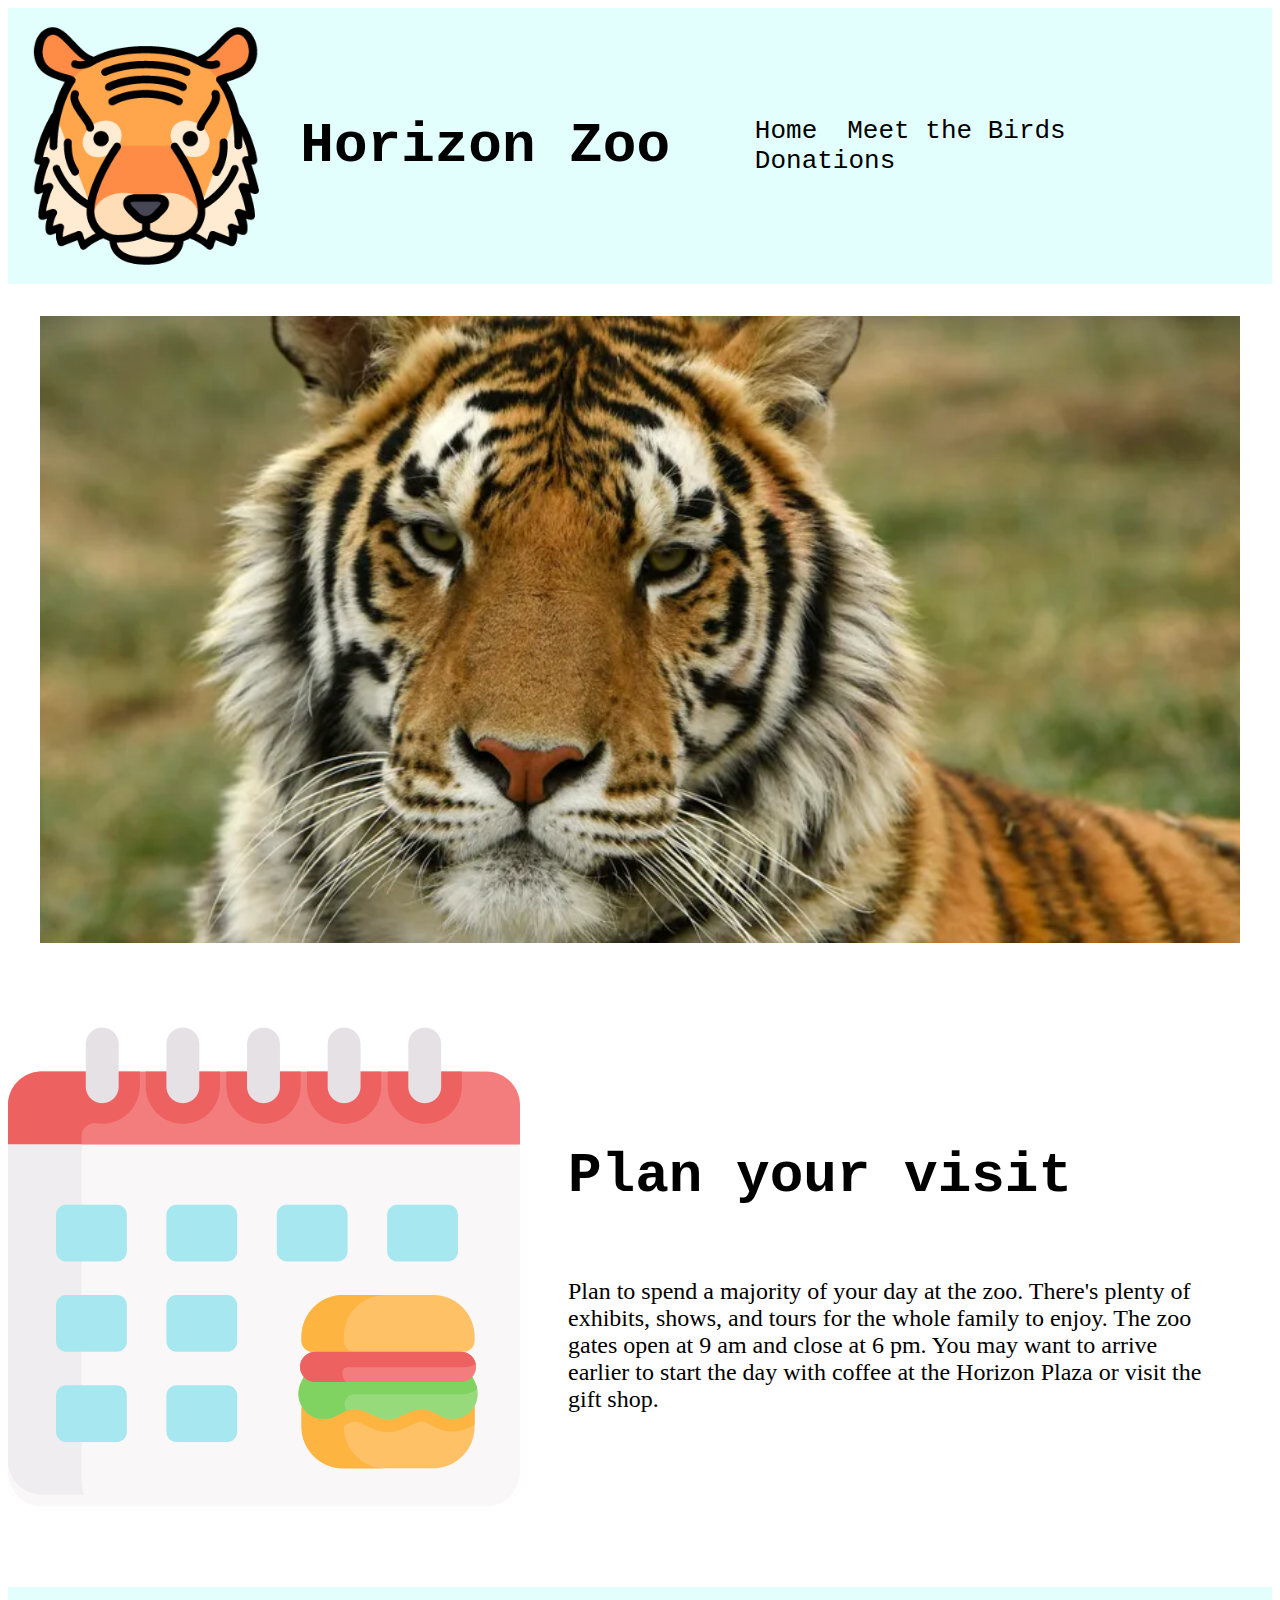
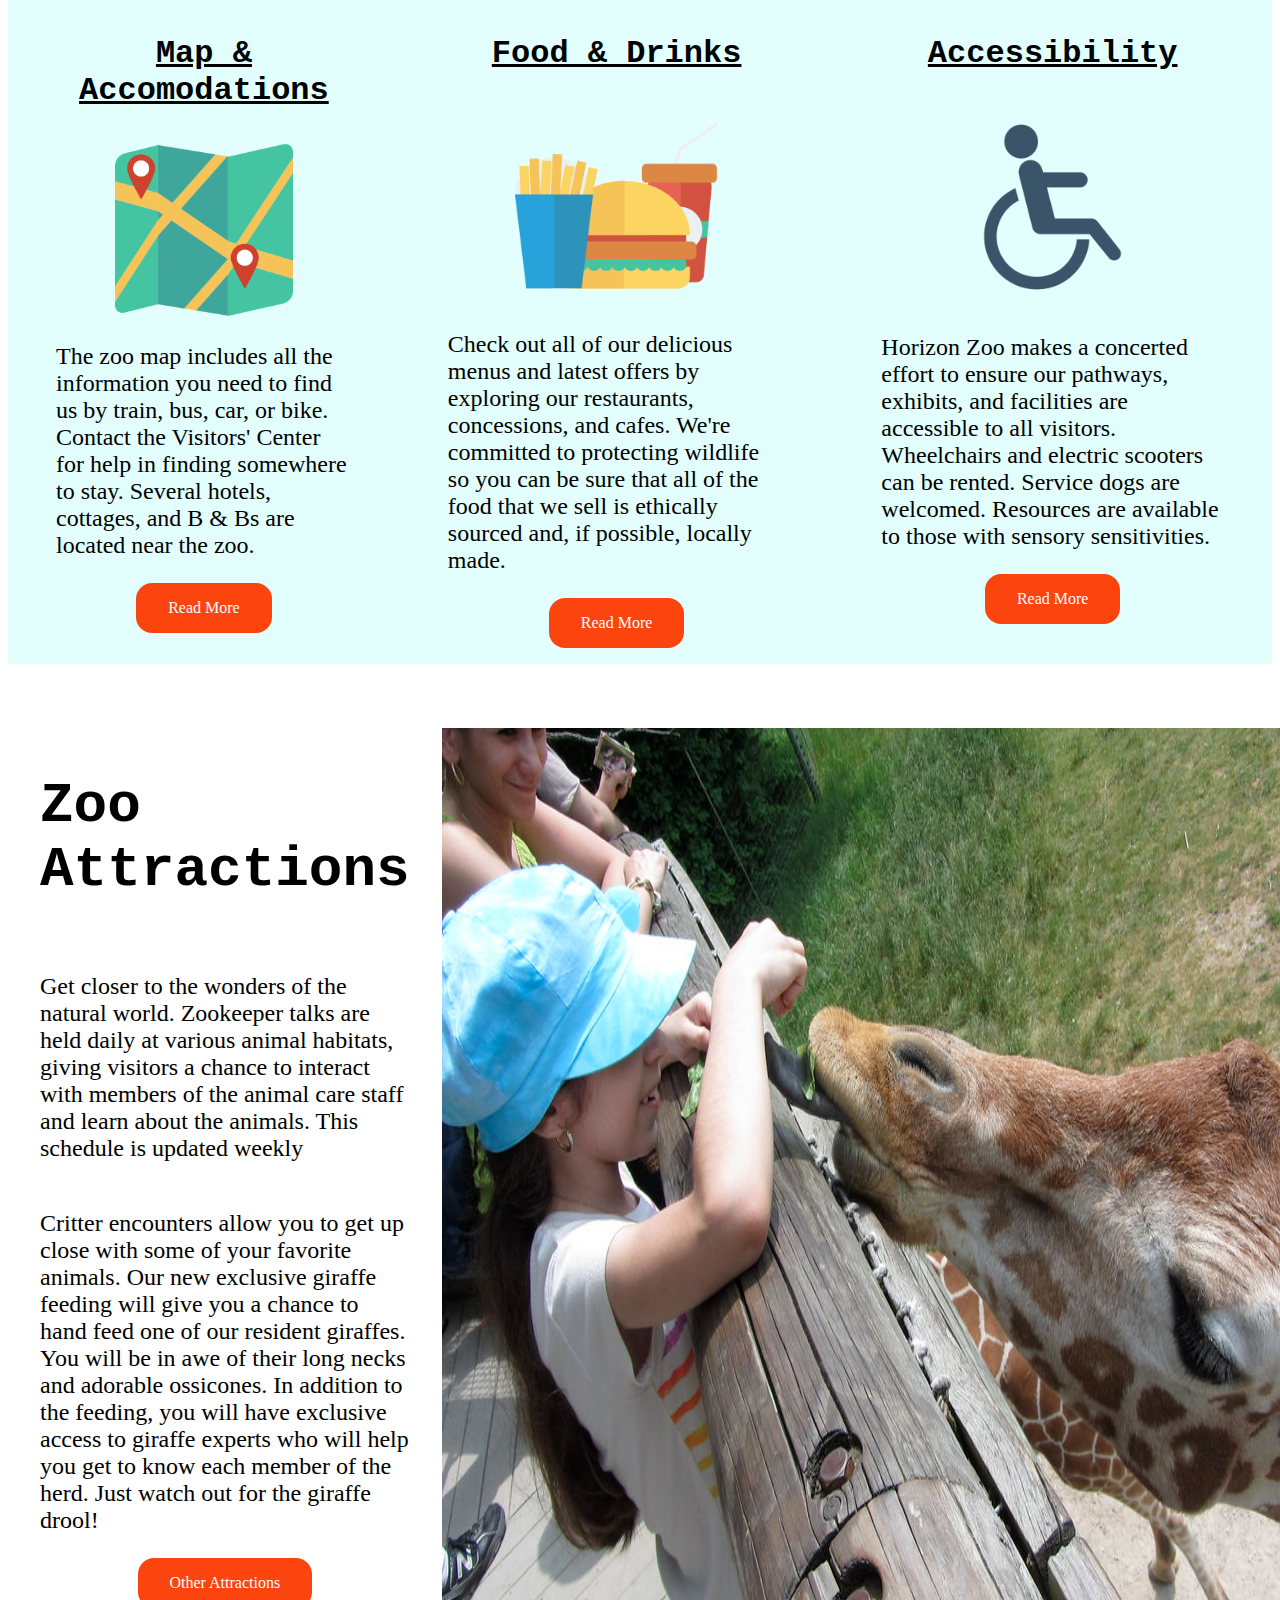
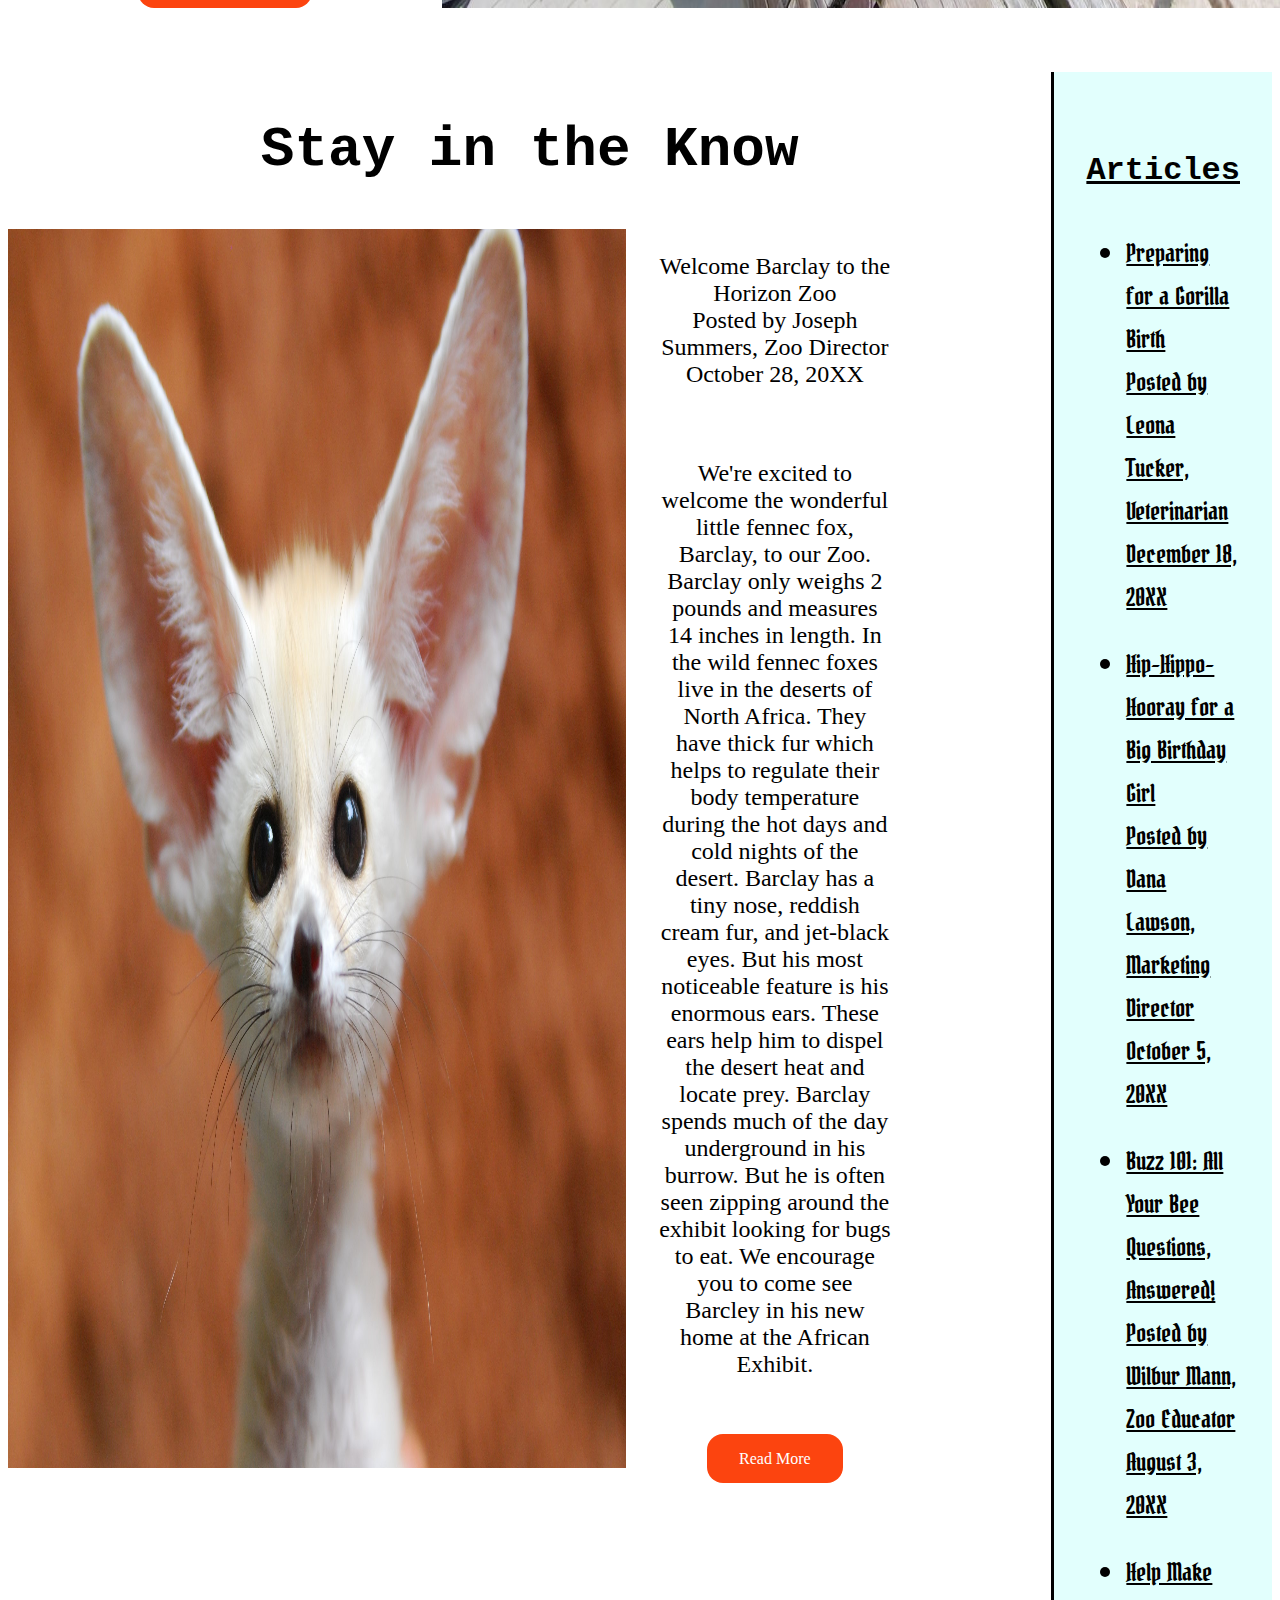
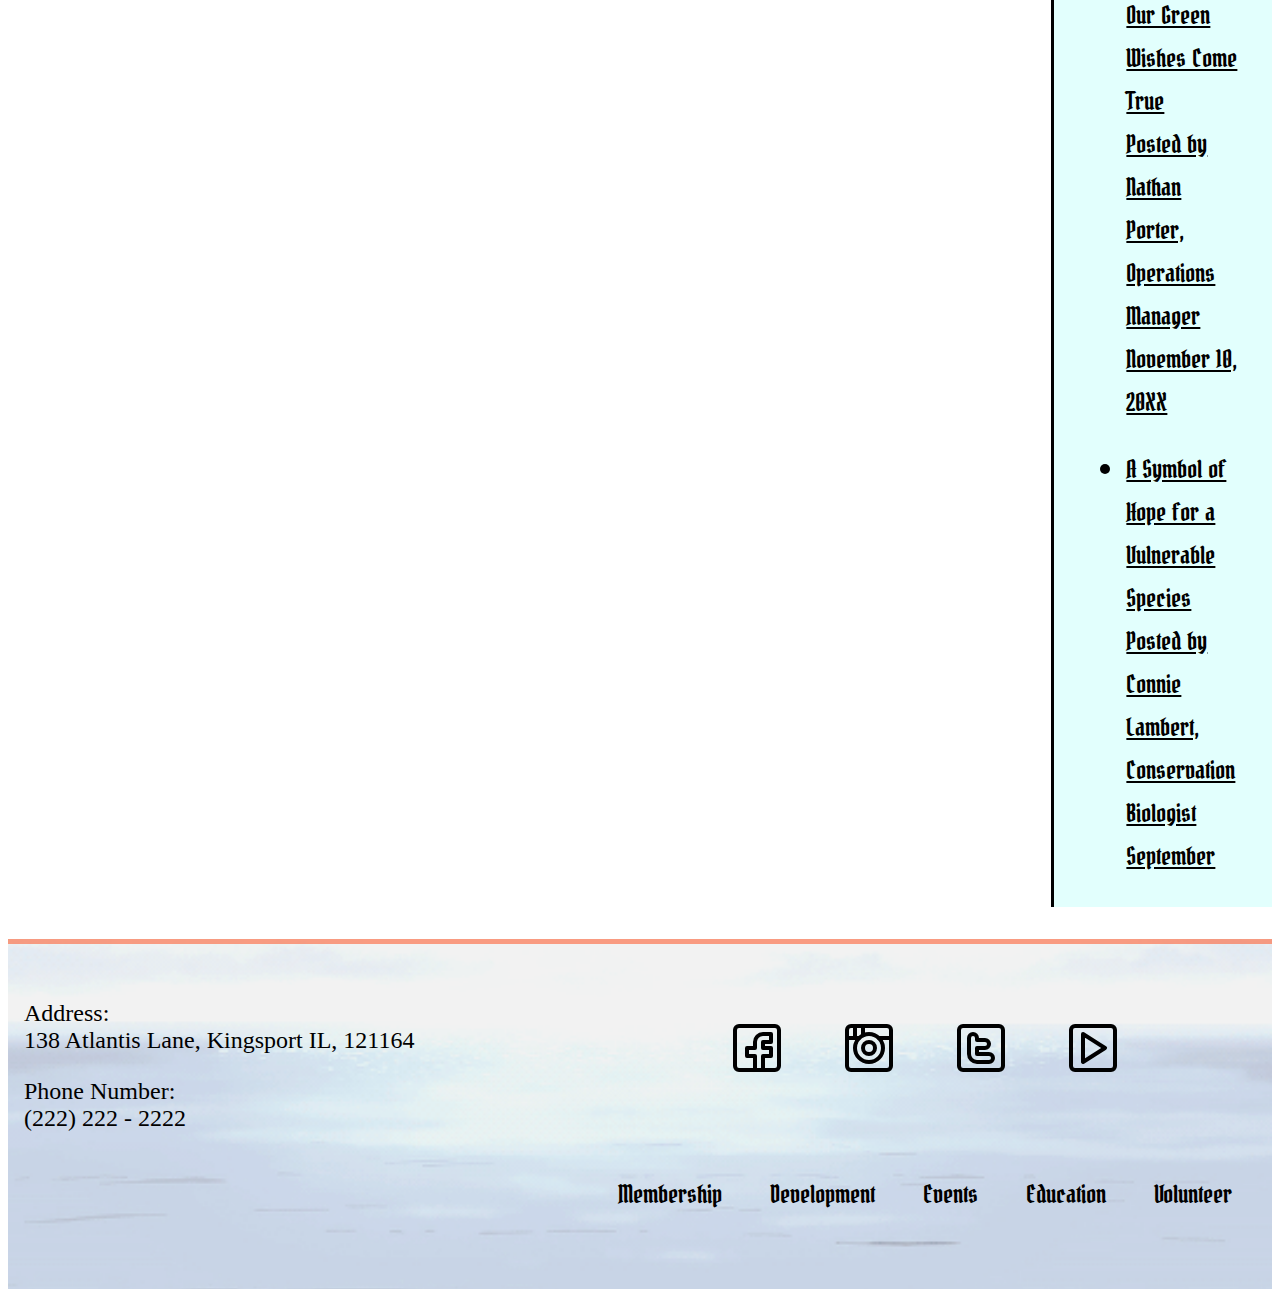
<file: ketelsen_zooWebsite/index.html>
<!DOCTYPE html>
<html lang="en">
<html>

<head>
    <title></title>
    <meta charset="utf-8">
    <meta name="viewport" content="width=device-width, initial-scale=1">
    <link rel="stylesheet" type="text/css" href="css/styles.css">
    <link href="https://fonts.googleapis.com/css?family=Source+Sans+Pro:300,400,600,700" rel="stylesheet">
    <link href='https://fonts.googleapis.com/css?family=Bokor' rel='stylesheet'>
    <link rel="stylesheet" href="https://use.fontawesome.com/releases/v5.3.1/css/all.css" integrity="sha384-mzrmE5qonljUremFsqc01SB46JvROS7bZs3IO2EmfFsd15uHvIt+Y8vEf7N7fWAU" crossorigin="anonymous">
</head>

<body>
    <header>
        <div class="logo">
            <img src="project_resources/zoo_logos/logo_tiger.svg" alt="Tiger Logo">
            <h2>Horizon Zoo</h2>
        </div>
        <nav>
            <ul>
                <li><a href="index.html">Home</a></li>
                <li><a href="meet_the_birds.html">Meet the Birds</a></li>
                <li><a href="donations.html">Donations</a></li>
            </ul>

        </nav>
    </header>

    <main>
        <section class="frontLogo">
            <img src="Ketelsen_resources/Images/Animals/GettyImages-1216484687-e1585926482604.webp" alt="Tiger" width="100%">
        </section>
        <section class="flex_container cheatDay">    
            <img src="Ketelsen_resources/social/cheat-day.png" width="50%">
            <div class="planVisit">
                <h2>Plan your visit</h2>
                <p>Plan to spend a majority of your day at the zoo. There's plenty of exhibits, shows, and tours for the
                    whole family to enjoy. The zoo gates open at 9 am and close at 6 pm. You may want to arrive earlier to
                    start the day with coffee at the Horizon Plaza or visit the gift shop.
                </p>
            </div>

        </section>

        <section class="flex_container">
            <div class="optionsItem">
                <h3>Map & Accomodations</h3>
                <img src="Ketelsen_resources/social/map.png">
                <p>The zoo map includes all the information you need to find us by train, bus, car, or bike. Contact the Visitors' Center for help in
                    finding somewhere to stay. Several hotels, cottages, and B & Bs are located near the zoo.</p>
                <a href="#" class="btn">Read More</a>
            </div>

            <div class="optionsItem">
                <h3>Food & Drinks</h3>
                <img src="Ketelsen_resources/social/fast-food.png">
                <p>Check out all of our delicious menus and latest offers by exploring our restaurants, concessions, and
                    cafes. We're committed to protecting wildlife so you can be sure that all of the food that we sell is
                    ethically sourced and, if possible, locally made.</p>
                <a href="#" class="btn">Read More</a>
            </div>

            <div class="optionsItem">
                <h3>Accessibility</h3>
                <img src="Ketelsen_resources/social/disability.png">
                <p>Horizon Zoo makes a concerted effort to ensure our pathways, exhibits, and facilities are accessible to all
                    visitors. Wheelchairs and electric scooters can be rented. Service dogs are welcomed. Resources are
                    available to those with sensory sensitivities.</p>
                <a href="#" class="btn">Read More</a>
            </div>
        </section>

        <section class="flex_container">
            <div class="attractions">
                <h2>Zoo Attractions</h2>
                <p class="blueText">Get closer to the wonders of the natural world. Zookeeper talks are held daily at various animal habitats, giving visitors a chance to interact with
                    members of the animal care staff and learn about the animals. This schedule is updated weekly</p>
                <p>Critter encounters allow you to get up close with some of your favorite animals. Our new exclusive giraffe feeding will give you a chance to hand feed one of our resident giraffes. You will be in awe of their long necks and adorable ossicones. In addition to the feeding, you will have exclusive access to giraffe experts who will help you get to know each member of the herd. Just watch out for the giraffe drool!</p>
                <a href="#" class="btn">Other Attractions</a>
            </div>
            <img src="Ketelsen_resources/Images/Animals/zookeeper.jpg" alt="Giraffe feeding" width="100%">
        </section>
        <section class="flex_container">
            <article class="barclays">
                <h2>Stay in the Know</h2>
                <div class="barclayItem">
                    <img src="Ketelsen_resources/Images/Animals/fennec.jpg" alt="Fennec">
                    <div class="barclayText">
                        <p class="">Welcome Barclay to the Horizon Zoo <br>
                            Posted by Joseph Summers, Zoo Director <br> October 28, 20XX</p>
                        <p>We're excited to welcome the wonderful little fennec fox, Barclay, to our Zoo. Barclay only weighs
                            2 pounds and measures 14 inches in length. In the wild fennec foxes live in the deserts of North Africa. They have thick fur which helps to regulate
                            their body temperature during the hot days and cold nights of the desert. Barclay has a tiny nose,
                            reddish cream fur, and jet-black eyes. But his most noticeable feature is his enormous ears. These ears help him to dispel the desert heat and locate prey.
                            Barclay spends much of the day underground in his burrow. But he is often seen zipping around the
                            exhibit looking for bugs to eat. We encourage you to come see Barcley in his new home at the African Exhibit.
                        </p>
                        <a href="#" class="btn">Read More</a>
                    </div>
                </div>
            </article>
            <aside class="articleAside">
                <h3>Articles</h3>
                <ul>
                    <li><a href="#" class="articleItem">Preparing for a Gorilla Birth <br>
                            Posted by Leona Tucker, Veterinarian
                            <br>December 18, 20XX</a></li>
                    <li><a href="#" class="articleItem">Hip-Hippo-Hooray for a Big Birthday Girl <br>
                            Posted by Dana Lawson, Marketing Director <br>
                            October 5, 20XX</a></li>
                    <li><a href="#" class="articleItem">Buzz 101: All Your Bee Questions, Answered! <br>
                            Posted by Wilbur Mann, Zoo Educator <br>
                            August 3, 20XX</a></li>
                    <li><a href="#" class="articleItem">Help Make Our Green Wishes Come True <br>
                            Posted by Nathan Porter, Operations Manager <br>
                            November 10, 20XX</a></li>
                    <li><a href="#" class="articleItem">A Symbol of Hope for a Vulnerable Species <br>
                            Posted by Connie Lambert, Conservation Biologist <br>
                            September </a></li>
                </ul>

            </aside>
        </section>
    </main>
</body>
<footer>
    <section class="flex_container">
        <div class="footerPara">
            <p>Address: <br>
                138 Atlantis Lane, Kingsport IL, 121164</p>
            <p>Phone Number: <br>
                (222) 222 - 2222</p>
        </div>
        <div class="footer_item">
            <ul class="icons">
                <li><a href="#"><img src="Ketelsen_resources/social/facebook.svg"></a></li>
                <li><a href="#"><img src="Ketelsen_resources/social/instagram.svg"></a></li>
                <li><a href="#"><img src="Ketelsen_resources/social/twitter.svg"></a></li>
                <li><a href="#"><img src="Ketelsen_resources/social/youtube.svg"></a></li>
            </ul>
            <ul class="links">
                <li><a href="#">Membership</a></li>
                <li><a href="#">Development</a></li>
                <li><a href="#">Events</a></li>
                <li><a href="#">Education</a></li>
                <li><a href="#">Volunteer</a></li>
            </ul>
        </div>
    </section>

</footer>
</html>
</file>
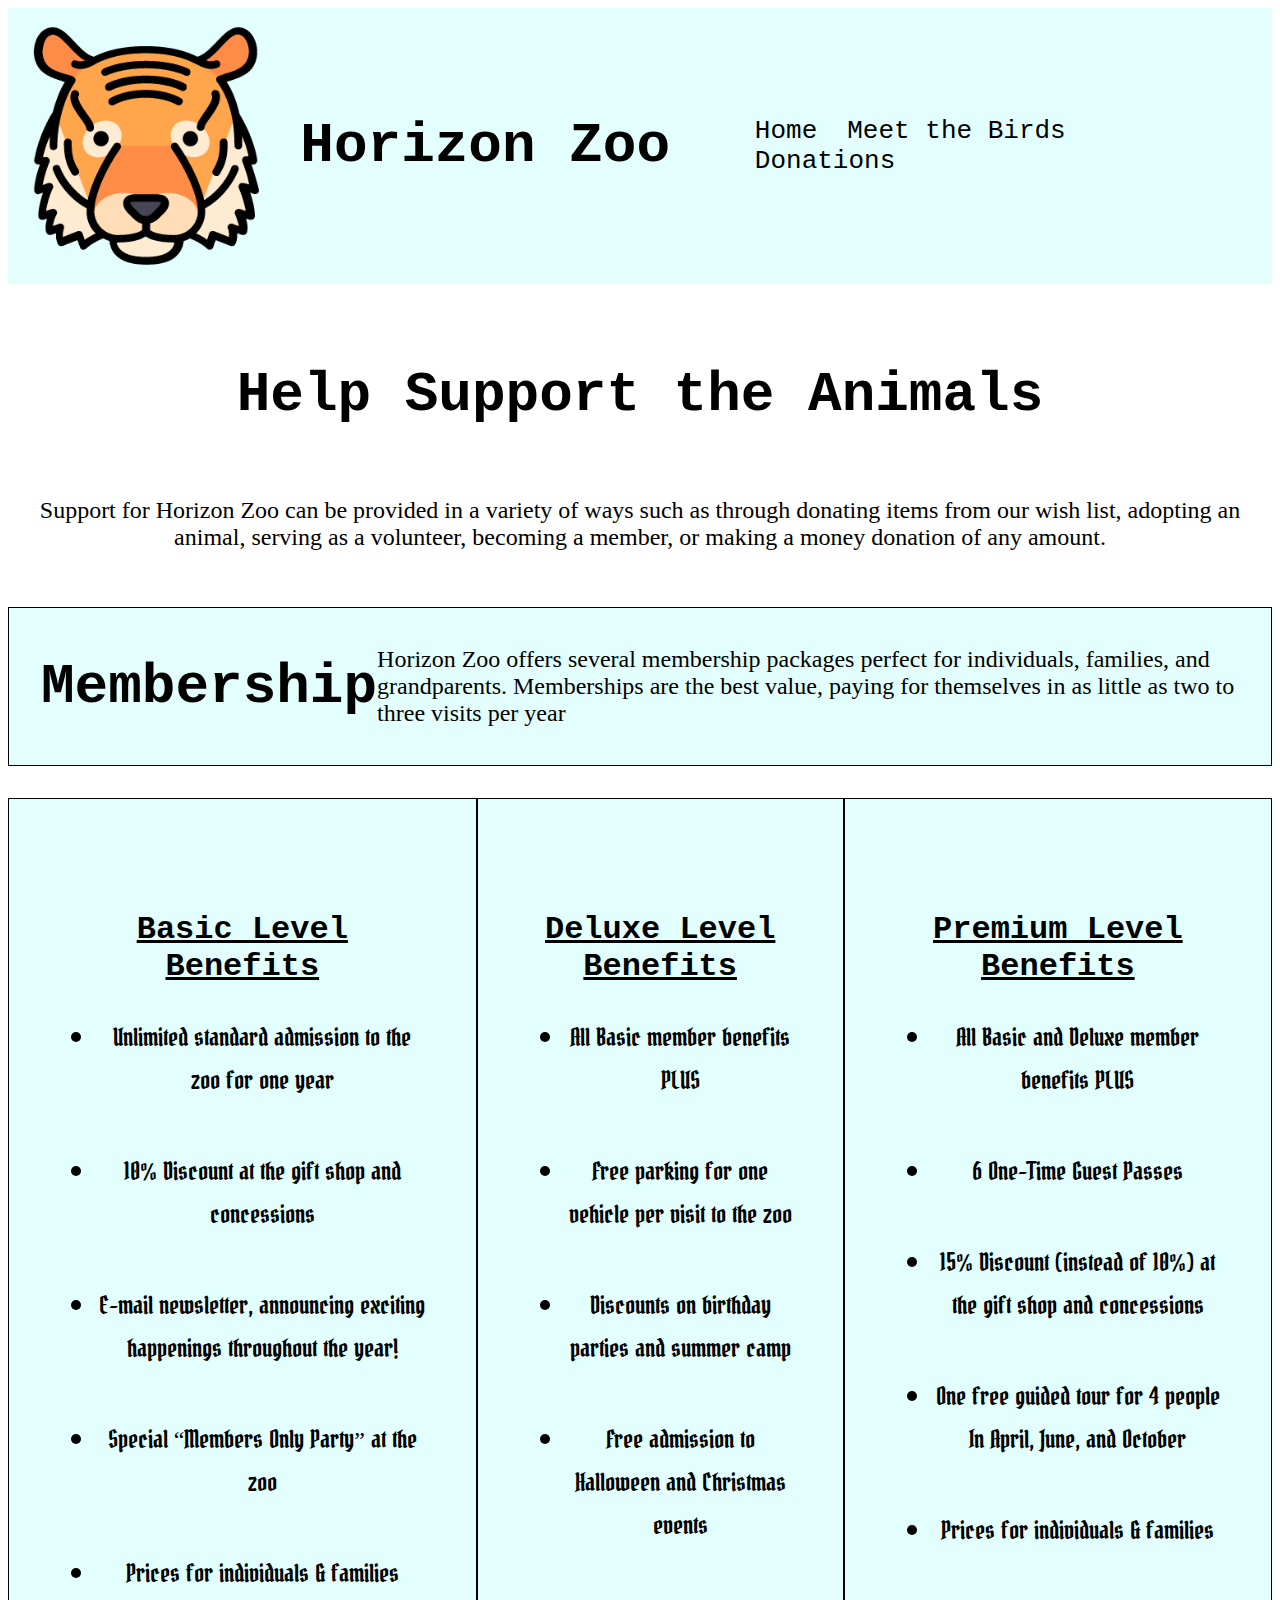
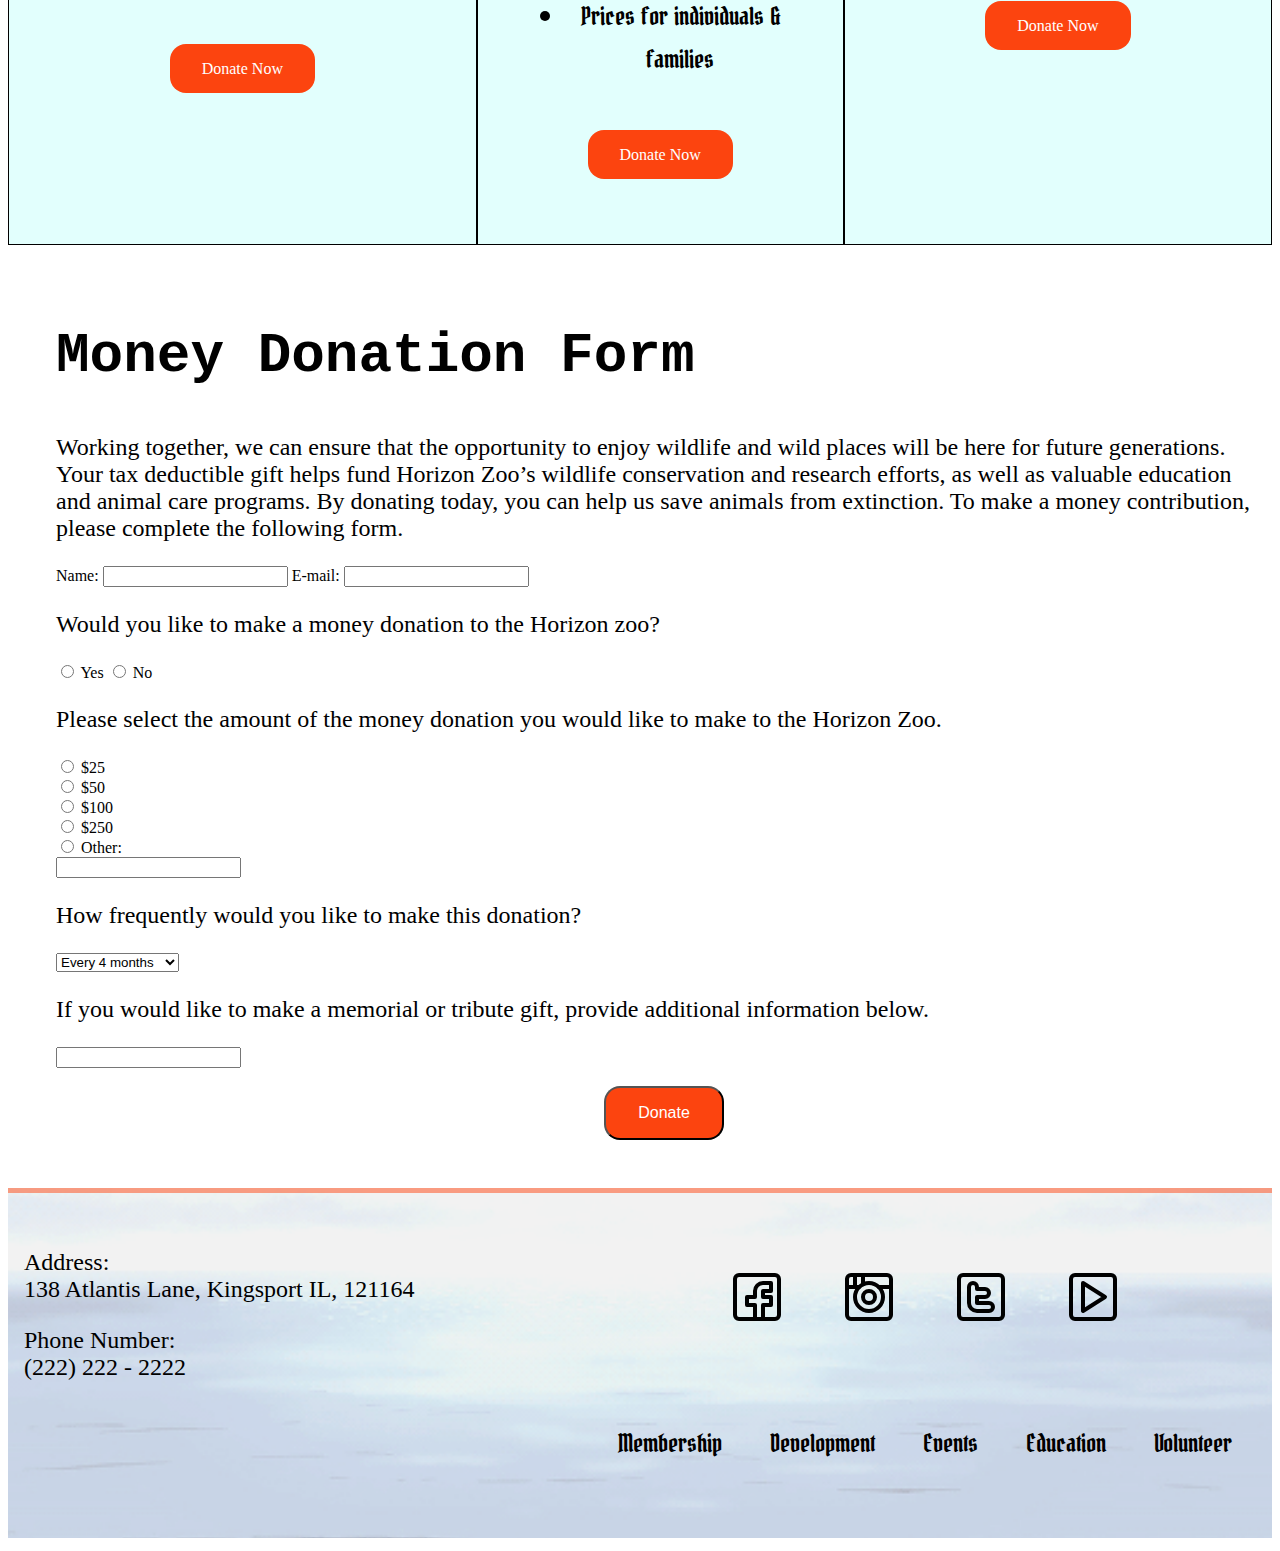
<file: ketelsen_zooWebsite/donations.html>
<!DOCTYPE html>
<html lang="en">
<html>

<head>
    <title></title>
    <meta charset="utf-8">
    <meta name="viewport" content="width=device-width, initial-scale=1">
    <link rel="stylesheet" type="text/css" href="css/styles.css">
    <link href="https://fonts.googleapis.com/css?family=Source+Sans+Pro:300,400,600,700" rel="stylesheet">
    <link href='https://fonts.googleapis.com/css?family=Bokor' rel='stylesheet'>
    <link rel="stylesheet" href="https://use.fontawesome.com/releases/v5.3.1/css/all.css" integrity="sha384-mzrmE5qonljUremFsqc01SB46JvROS7bZs3IO2EmfFsd15uHvIt+Y8vEf7N7fWAU" crossorigin="anonymous">
</head>

<body>
    <header>
        <div class="logo">
            <img src="project_resources/zoo_logos/logo_tiger.svg" alt="Tiger Logo">
            <h2>Horizon Zoo</h2>
        </div>
        <nav>
            <ul>
                <li><a href="index.html">Home</a></li>
                <li><a href="meet_the_birds.html">Meet the Birds</a></li>
                <li><a href="donations.html">Donations</a></li>
            </ul>

        </nav>
    </header>
    <main>
        <section class="animalSupport flex_container">
            <h2>Help Support the Animals</h2>
            <p>Support for Horizon Zoo can be provided in a variety of ways such as through donating items from our wish list, adopting an animal, serving as a volunteer, becoming a member, or making a money donation of any amount.
            </p>
        </section>
        <section class="membershipIntro flex_container">
            <h2>Membership</h2>
            <p>Horizon Zoo offers several membership packages perfect for individuals, families, and grandparents. Memberships are the best value, paying for themselves in as little as two to three visits per year
            </p>
        </section>
        <section class="flex_container">
            <div class="membershipBenfits">
                <h3>Basic Level Benefits</h3>
                <ul>
                    <li>Unlimited standard admission to
                        the zoo for one year
                    </li>
                    <li>10% Discount at the gift shop and
                        concessions
                    </li>
                    <li>E-mail newsletter, announcing
                        exciting happenings throughout the year!
                    </li>
                    <li>Special “Members Only Party” at
                        the zoo
                    </li>
                    <li>Prices for individuals & families
                    </li>
                </ul>
                <a href="#" class="btn">Donate Now</a>
            </div>
            <div class="membershipBenfits">
                <h3>Deluxe Level Benefits</h3>
                <ul>
                    <li>All Basic member benefits PLUS</li>
                    <li>Free parking for one vehicle per visit to
                        the zoo</li>
                    <li>Discounts on birthday parties and
                        summer camp</li>
                    <li>Free admission to Halloween and
                        Christmas events</li>
                    <li>Prices for individuals & families</li>

                </ul>
                <a href="#" class="btn">Donate Now</a>
            </div>
            <div class="membershipBenfits">
                <h3>Premium Level Benefits</h3>
                <ul>
                    <li>All Basic and Deluxe member
                        benefits PLUS</li>
                    <li>6 One-Time Guest Passes</li>
                    <li>15% Discount (instead of 10%) at
                        the gift shop and concessions</li>
                    <li>One free guided tour for 4 people
                        In April, June, and October</li>
                    <li>Prices for individuals & families</li>
                </ul>
                <a href="#" class="btn">Donate Now</a>
            </div>
        </section>
        <form action="/input.txt">
            <div>
                <h2>Money Donation Form</h2>
                <p>Working together, we can ensure that the opportunity to enjoy wildlife and wild places will be here for future generations. Your tax deductible gift helps fund Horizon Zoo’s wildlife conservation and research efforts, as well as valuable education and animal care programs. By donating today, you can help us save animals from extinction. To make a money contribution, please complete the following form.</p>
                <label for="name">Name:</label>
                <input type="text" id="name">
                <label for="email">E-mail:</label>
                <input type="text" id="email">
                <p>Would you like to make a money donation to the Horizon zoo?</p>
                <input type="radio" id="yes" value="yes">
                <label for="yes">Yes</label>
                <input type="radio" id="no" value="no">
                <label for="no">No</label>
                <p>Please select the amount of the money donation you would like to make to the Horizon Zoo.</p>
                <div>
                    <input type="radio" id="25" name="25" value="25">
                    <label for="25">$25</label>
                </div>
                <div>
                    <input type="radio" id="50" name="50" value="50">
                    <label for="50">$50</label>
                </div>
                <div>
                    <input type="radio" id="100" name="100" value="100">
                    <label for="100">$100</label>
                </div>
                <div>
                    <input type="radio" id="250" name="250" value="250">
                    <label for="250">$250</label>
                </div>
                <div>
                    <input type="radio" id="other" name="other" value="other">
                    <label for="other">Other:</label>
                </div>
                <input type="text" id="other">
                <p>How frequently would you like to make this donation?</p>
                <select name="frequency" id="frequency">
                    <option value="four">Every 4 months</option>
                    <option value="six">Every 6 months</option>
                    <option value="twelve">Every 12 months</option>
                    <option value="oneTime">Once</option>
                </select>
                <p>If you would like to make a memorial or tribute gift, provide additional information below.</p>
                <input type="text" id="extra">
                <br><br>
                <div class="donateBtn">
                    <input type="submit" value="Donate" class="btn">
                </div>
            </div>
        </form>

    </main>
</body>
<footer>
    <section class="flex_container">
        <div class="footerPara">
            <p>Address: <br>
                138 Atlantis Lane, Kingsport IL, 121164</p>
            <p>Phone Number: <br>
                (222) 222 - 2222</p>
        </div>
        <div class="footer_item">
            <ul class="icons">
                <li><a href="#"><img src="Ketelsen_resources/social/facebook.svg"></a></li>
                <li><a href="#"><img src="Ketelsen_resources/social/instagram.svg"></a></li>
                <li><a href="#"><img src="Ketelsen_resources/social/twitter.svg"></a></li>
                <li><a href="#"><img src="Ketelsen_resources/social/youtube.svg"></a></li>
            </ul>
            <ul class="links">
                <li><a href="#">Membership</a></li>
                <li><a href="#">Development</a></li>
                <li><a href="#">Events</a></li>
                <li><a href="#">Education</a></li>
                <li><a href="#">Volunteer</a></li>
            </ul>
        </div>
    </section>

</footer>

</html>
</file>
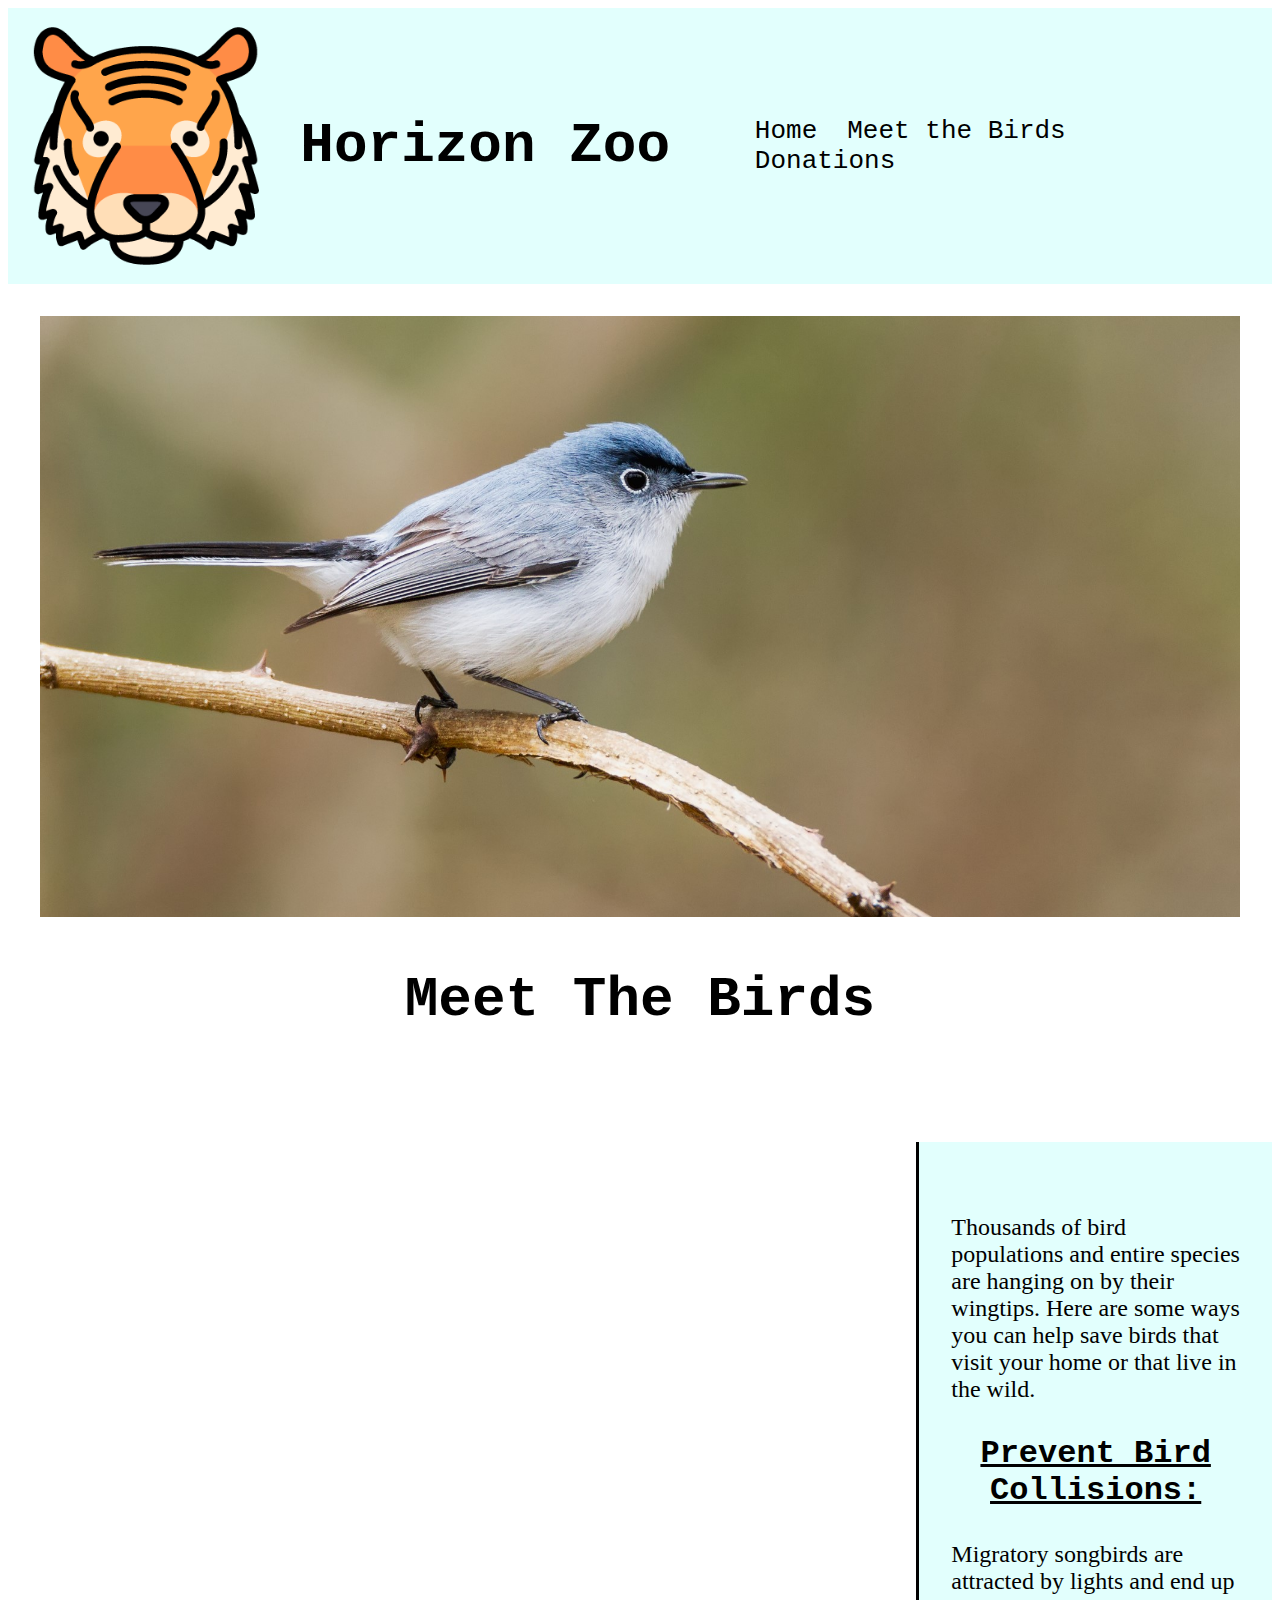
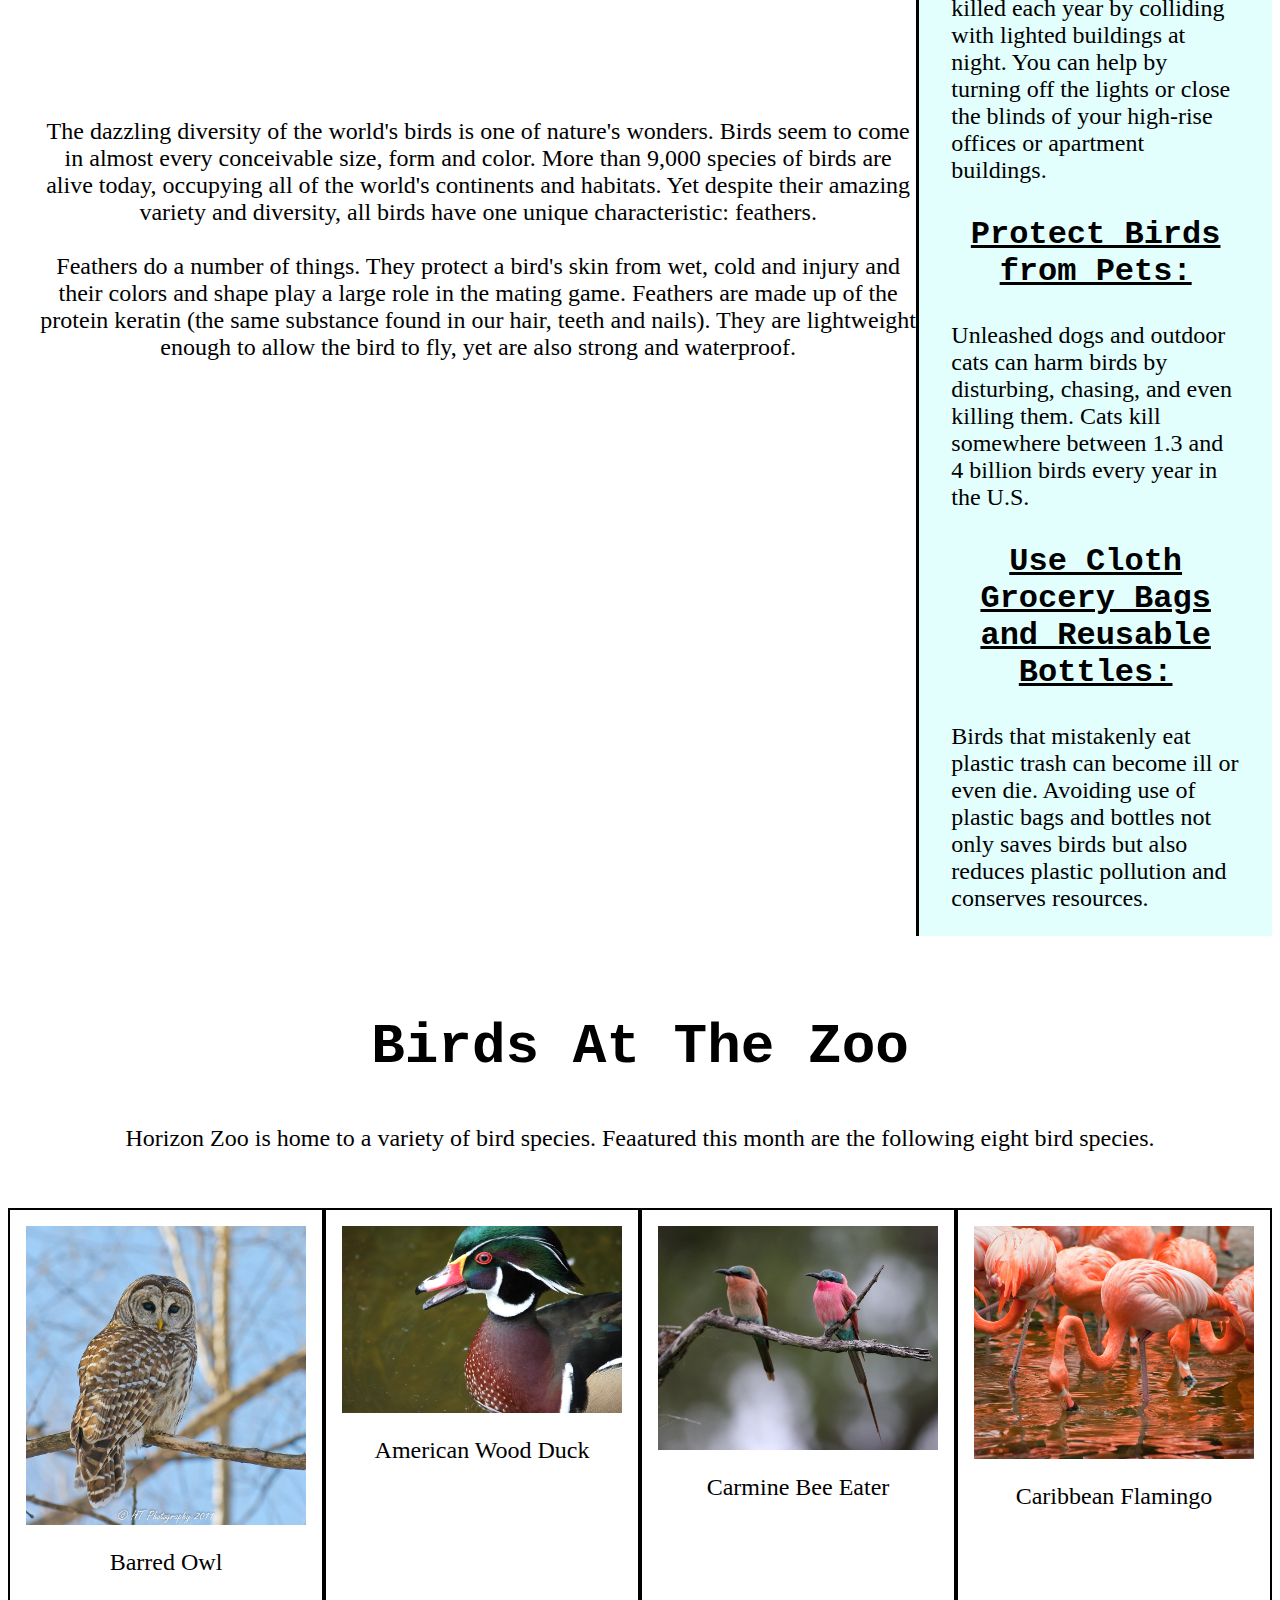
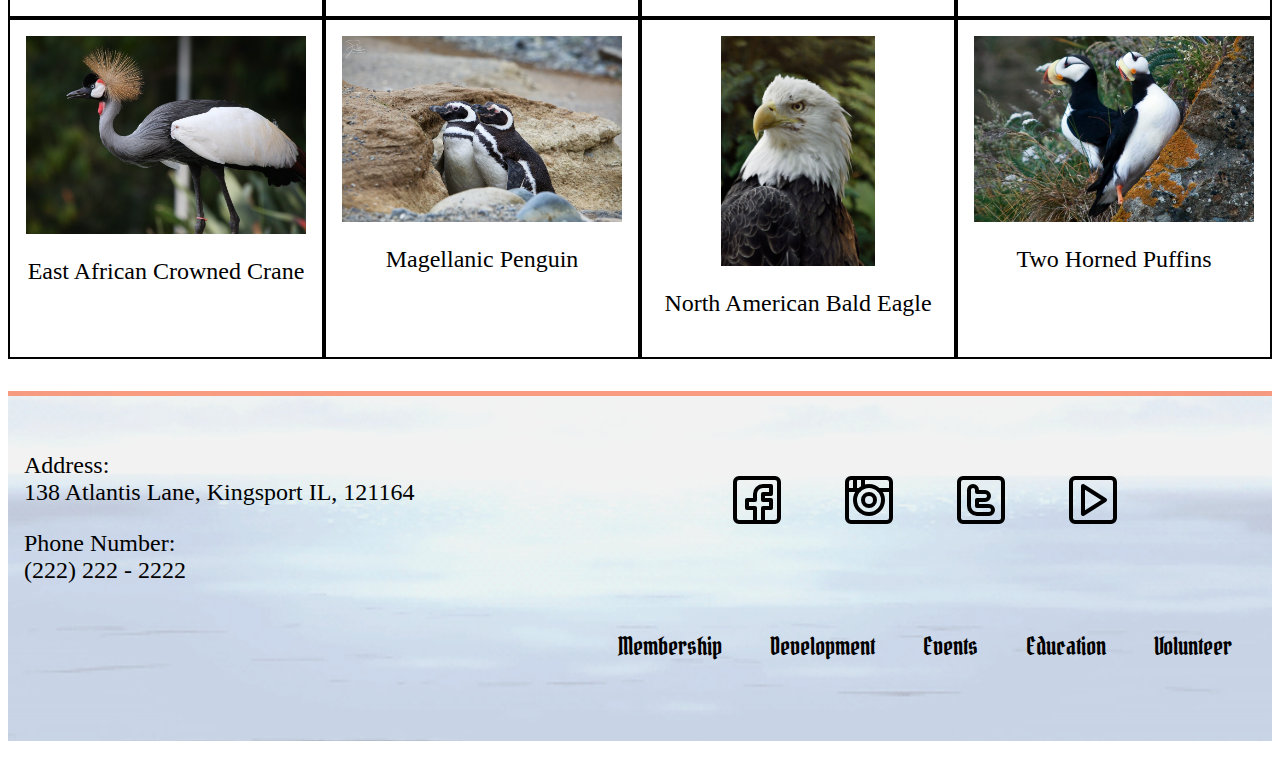
<file: ketelsen_zooWebsite/meet_the_birds.html>
<!DOCTYPE html>
<html lang="en">
<html>

<head>
    <title></title>
    <meta charset="utf-8">
    <meta name="viewport" content="width=device-width, initial-scale=1">
    <link rel="stylesheet" type="text/css" href="css/styles.css">
    <link href="https://fonts.googleapis.com/css?family=Source+Sans+Pro:300,400,600,700" rel="stylesheet">
    <link href='https://fonts.googleapis.com/css?family=Bokor' rel='stylesheet'>
    <link rel="stylesheet" href="https://use.fontawesome.com/releases/v5.3.1/css/all.css" integrity="sha384-mzrmE5qonljUremFsqc01SB46JvROS7bZs3IO2EmfFsd15uHvIt+Y8vEf7N7fWAU" crossorigin="anonymous">
</head>

<body>
    <header>
        <div class="logo">
            <img src="project_resources/zoo_logos/logo_tiger.svg" alt="Tiger Logo">
            <h2>Horizon Zoo</h2>
        </div>
        <nav>
            <ul>
                <li><a href="index.html">Home</a></li>
                <li><a href="meet_the_birds.html">Meet the Birds</a></li>
                <li><a href="donations.html">Donations</a></li>
            </ul>

        </nav>
    </header>

    <main>
        <section class="frontLogo">
            <div class="birds">
                <img src="Ketelsen_resources/Images/Animals/IMG_0221_Blue-GrayGnatcatcher_nl.jpg" width=100%;>
                <h2>Meet The Birds</h2>
            </div>
        </section>
        <section class="flex_container">
            <article class="birdsText">
                <p>The dazzling diversity of the world's birds is one of nature's wonders. Birds seem to come in almost every conceivable size, form and color. More than 9,000 species of birds are alive today, occupying all of the world's continents and habitats. Yet despite their amazing variety and diversity, all birds have one unique characteristic: feathers.<br><br>Feathers do a number of things. They protect a bird's skin from wet, cold and injury and their colors and shape play a large role in the mating game. Feathers are made up of the protein keratin (the same substance found in our hair, teeth and nails). They are lightweight enough to allow the bird to fly, yet are also strong and waterproof.</p>
            </article>
            <aside class="articleAside">
                <p>Thousands of bird populations and entire species are hanging on by their wingtips. Here are some ways
                    you can help save birds that visit your home or that live in the wild.</p>

                <h3>Prevent Bird Collisions:</h3>
                <p>Migratory songbirds are attracted by lights and end up killed each year by colliding with lighted buildings at night. You can help by turning off the lights or close the blinds of your high-rise offices or apartment buildings.</p>

                <h3>Protect Birds from Pets:</h3>
                <p>Unleashed dogs and outdoor cats can harm birds by disturbing, chasing, and even killing them.
                    Cats kill somewhere between 1.3 and 4 billion birds every year in the U.S.</p>

                <h3>Use Cloth Grocery Bags and Reusable Bottles:</h3>
                <p>Birds that mistakenly eat plastic trash can become ill or even die. Avoiding use of plastic bags and
                    bottles not only saves birds but also reduces plastic pollution and conserves resources.</p>
            </aside>
        </section>
        <section class="birdsTitle">
            <div>
                <h2>Birds At The Zoo</h2>
                <p>Horizon Zoo is home to a variety of bird species. Feaatured this month are the following eight bird species.</p>
            </div>
        </section>
        <section class="flex_container birdsZoo">
            <div class="birdIcon">
                <img src="Ketelsen_resources/Images/Birds/barred_owl.jpg" alt="Barred Owl">
                <p>Barred Owl</p>
            </div>
            <div class="birdIcon">
                <img src="Ketelsen_resources/Images/Birds/american_wood_duck.jpg" alt="American Wood Duck">
                <p>American Wood Duck</p>
            </div>
            <div class="birdIcon">
                <img src="Ketelsen_resources/Images/Birds/carmine_bee_eater.jpg" alt="Carmine Bee Eater">
                <p>Carmine Bee Eater</p>
            </div>
            <div class="birdIcon">
                <img src="Ketelsen_resources/Images/Birds/carribean_flamingo.jpg" alt="Caribbean Flamingo">
                <p>Caribbean Flamingo</p>
            </div>
            <div class="birdIcon">
                <img src="Ketelsen_resources/Images/Birds/east_african_crowned_crane.jpg" alt="East African Crowned Crane">
                <p>East African Crowned Crane</p>
            </div>
            <div class="birdIcon">
                <img src="Ketelsen_resources/Images/Birds/magellanic_penguin.jpg" alt="Magellanic Penguin">
                <p>Magellanic Penguin</p>
            </div>
            <div class="birdIcon">
                <img src="Ketelsen_resources/Images/Birds/north_american_bald_eagle.jpg" alt="North American Bald Eagle" width="55%">
                <p>North American Bald Eagle</p>
            </div>
            <div class="birdIcon">
                <img src="Ketelsen_resources/Images/Birds/two_horned_puffins.jpg" alt="Two Horned Puffins">
                <p>Two Horned Puffins</p>
            </div>
        </section>
    </main>
</body>

<footer>
    <section class="flex_container">
        <div class="footerPara">
            <p>Address: <br>
                138 Atlantis Lane, Kingsport IL, 121164</p>
            <p>Phone Number: <br>
                (222) 222 - 2222</p>
        </div>
        <div class="footer_item">
            <ul class="icons">
                <li><a href="#"><img src="Ketelsen_resources/social/facebook.svg"></a></li>
                <li><a href="#"><img src="Ketelsen_resources/social/instagram.svg"></a></li>
                <li><a href="#"><img src="Ketelsen_resources/social/twitter.svg"></a></li>
                <li><a href="#"><img src="Ketelsen_resources/social/youtube.svg"></a></li>
            </ul>
            <ul class="links">
                <li><a href="#">Membership</a></li>
                <li><a href="#">Development</a></li>
                <li><a href="#">Events</a></li>
                <li><a href="#">Education</a></li>
                <li><a href="#">Volunteer</a></li>
            </ul>
        </div>
    </section>

</footer></html>
</file>
<file: ketelsen_zooWebsite/css/styles.css>
/**************************************
BOX-SIZING STYLE
/*************************************/
*,
*:before,
*:after {
    -webkit-box-sizing: border-box;
    -moz-box-sizing: border-box;
    box-sizing: border-box;
}

/***********************
GLOBAL STYLES
***********************/
html {}

main {}

section {
    padding-bottom: 3rem 4rem;
}

h2 {
    font-family: "Andale Mono", monospace;
    font-size: 3.5em;
}

li {
    font-family: 'Bokor';
}

h3 {
    text-align: center;
    text-decoration: underline;
    font-family: "Andale Mono", monospace;
    font-size: 2em;
}

p {
    font-family: Palatino, URW Palladio L, serif;
    font-size: 1.5em;
}

a {
    color: black;

}

li {
    font-size: 1.5em;

}

img {
    max-width: 100%;
}


a:hover {
    color: rgba(253, 96, 53, 0.6);
}

.btn {
    background-color: #FC440F;
    border-radius: 1em;
    color: white;
    padding: 1em 2em;
    text-align: center;
    text-decoration: none;
    font-size: 1em;
    align-self: center;
    margin: 0 auto;
}

.btn:hover {
    background-color: rgba(253, 96, 53, 0.6);
}

.flex_container {
    display: flex;
    flex-wrap: nowrap;
    justify-content: space-between;
    flex-direction: row;
    padding: 2em 0em;
}

/******************************************************************************
Header and Nav Styles
/******************************************************************************/
header {
    padding: 1em;
    display: flex;
    flex-wrap: nowrap;
    flex-direction: row;
    justify-content: space-between;
    align-items: center;
    background-color: rgba(159, 255, 249, 0.3);

}

nav li {
    list-style-type: none;
    display: inline-block;
    margin-right: 1em;
    font-family: monospace;
    font-size: 2em;

}

nav li a {
    text-decoration: none;
}

nav li a:hover {
    text-decoration: underline;
}

.logo {
    display: flex;
    flex-direction: row;
    align-items: center;
}

.logo img {
    padding-right: 2em;
    width: 40%;
}

/******************************************************************************
index page styles
/******************************************************************************/
section.frontLogo {
    padding: 2rem;
}

.planVisit {
    display: flex;
    flex-direction: column;
    justify-content: center;
    padding: 0em 3em;
}
.cheatDay {
    align-items: center;
}

.optionsItem {
    display: flex;
    flex-direction: column;
    padding: 1em 3em;
    align-items: center;
    background-color: rgba(159, 255, 249, 0.3);
}

.optionsItem img {
    width: 60%;
}

.attractions {
    display: flex;
    flex-direction: column;
    padding: 0em 2em;
    justify-content: center;

}
.attractions h2 {
    align-self: center;
}

.barclays {
    display: flex;
    flex-direction: column;
    align-items: center;

}

.barclayItem {
    display: flex;
    flex-direction: row;
    padding-right: 10em;
}

.barclayText {
    padding-left: 2em;
    text-align: center;
}

.barclayText p {
    padding-bottom: 2em;
}

.barclays img {
    width: 70%;
}

aside {
    padding: 0 2em;
    padding-top: 3em;
    border-left: 3px solid black;
    flex-basis: 90%;
    background-color: rgba(159, 255, 249, 0.3);
}

.articleAside li {
    padding: 0.5em 0em;

}

/******************************************************************************
meet_the_birds style page
/******************************************************************************/
.birds {
    text-align: center;
}

.birdsText {
    padding-left: 2em;
    text-align: center;
    align-self: center;
}

.birdsTitle {
    text-align: center;
}

.birdIcon {
    display: flex;
    flex-direction: column;
    flex-basis: 25%;
    padding: 1em;
    flex-direction: column;
    border: 2px solid black;
    align-items: center;
}

.birdsZoo {
    flex-direction: row;
    flex-wrap: wrap;
    justify-content: space-between;
    text-align: center;
}

/******************************************************************************
donations style page
/******************************************************************************/
.animalSupport {
    flex-direction: column;
    text-align: center;
}

.membershipIntro {
    padding: 0em 2em;
    align-items: center;
    border: 1px solid black;
    background-color: rgba(159, 255, 249, 0.3);
}

.membershipBenfits {
    padding: 5em 3em;
    text-align: center;
    border: 1px solid black;
    background-color: rgba(159, 255, 249, 0.3);
}

.membershipBenfits li {
    padding-bottom: 2em;
}

form {
    padding-left: 3em;
    padding-bottom: 3em;
}

.donateBtn {
    text-align: center;
}



/******************************************************************************
Footer Styles
/******************************************************************************/
footer {
    border-top: rgba(253, 96, 53, 0.6) solid 5px;
    padding-left: 1em;
    padding-right: 1em;
    background-image: url("../Ketelsen_resources/Images/Animals/background.gif");
    background-size: cover;
    background-position: center;

}

.footer_item {
    display: flex;
    flex-wrap: nowrap;
    flex-direction: column;
    align-items: center;
}

.footer_item ul {
    display: flex;
    flex-direction: row;

}

.footer_item li {
    list-style: none;
    padding: 1em;
}

.footer_item li a {
    text-decoration: none;
}

/******************************************************************************
Media Styles
/******************************************************************************/
@media (max-width: 767px) {
    header {
        flex-direction: column;
        align-items: center;
        justify-content: space-between;
    }

    h1 {}

    main {
        padding: 2em;
    }

    body {
        font-size: 14px;
    }

    h2,
    h3 {
        margin-top: 0;
    }

    .birdsZoo {
        flex-direction: column;
        flex-wrap: nowrap;
    }

    .birdIcon flex-basis: 100%;
    margin-left: 0;

    footer {
        flex-direction: column;
        flex-wrap: nowrap;
        align-items: center;
    }
    .flex_container {
        flex-direction: column;
    }

}
</file>
